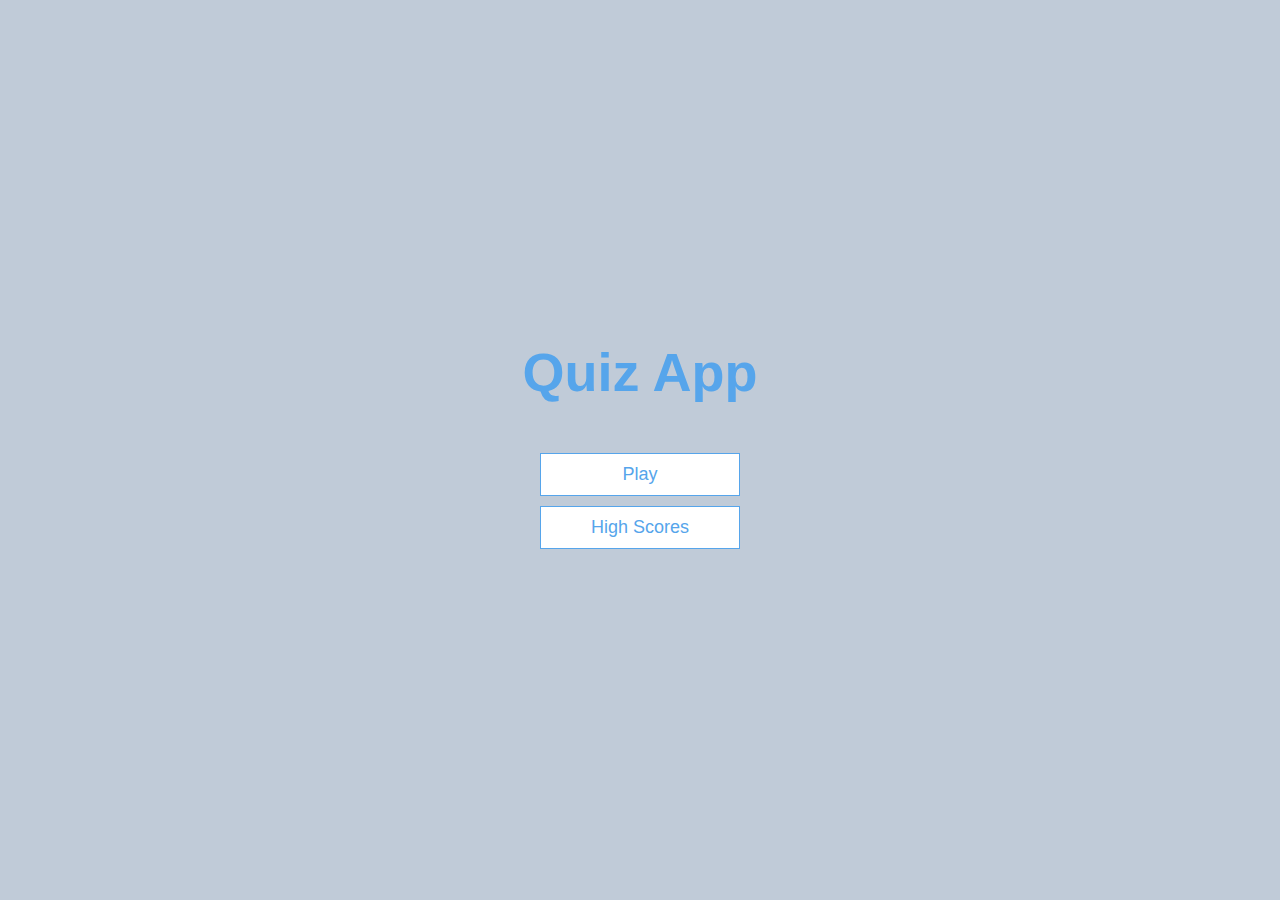
<file: index.html>
<!DOCTYPE html>
<html lang="en">
  <head>
    <meta charset="UTF-8" />
    <meta name="viewport" content="width=device-width, initial-scale=1.0" />
    <meta http-equiv="X-UA-Compatible" content="ie=edge" />
    <title>Quiz</title>
    <link rel="stylesheet" href="app.css" />
  </head>
  <body>
    <div class="container">
      <div id="home" class="flex-center flex-column">
        <h1>Quiz App</h1>
        <a class="btn" href="/game.html">Play</a>
        <a class="btn" href="/highscores.html">High Scores</a>
      </div>
    </div>
    
  </body>
</html>
</file>
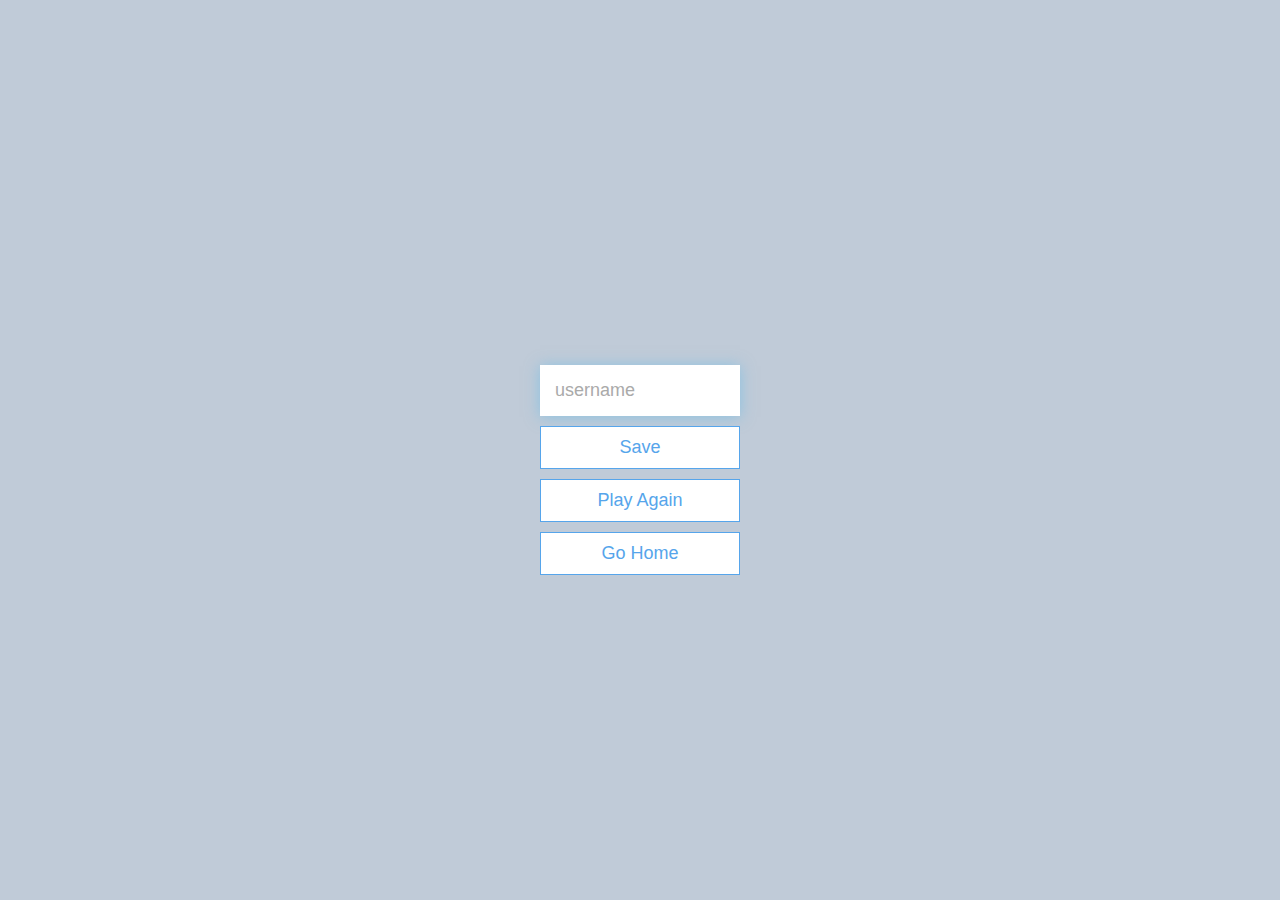
<file: end.html>
<!DOCTYPE html>
<html lang="en">
  <head>
    <meta charset="UTF-8" />
    <meta name="viewport" content="width=device-width, initial-scale=1.0" />
    <meta http-equiv="X-UA-Compatible" content="ie=edge" />
    <title>Congrats!</title>
    <link rel="stylesheet" href="app.css" />
  </head>
  <body>
    <div class="container">
      <div id="end" class="flex-center flex-column">
        <h1 id="finalScore"></h1>
        <form>
          <input
            type="text"
            name="username"
            id="username"
            placeholder="username"
          />
          <button
            type="submit"
            class="btn"
            id="saveScoreBtn"
            onclick="saveHighScore(event)"
            disabled
          >
            Save
          </button>
        </form>
        <a class="btn" href="/game.html">Play Again</a>
        <a class="btn" href="/">Go Home</a>
      </div>
    </div>
    <script src="end.js"></script>
  </body>
</html>
</file>
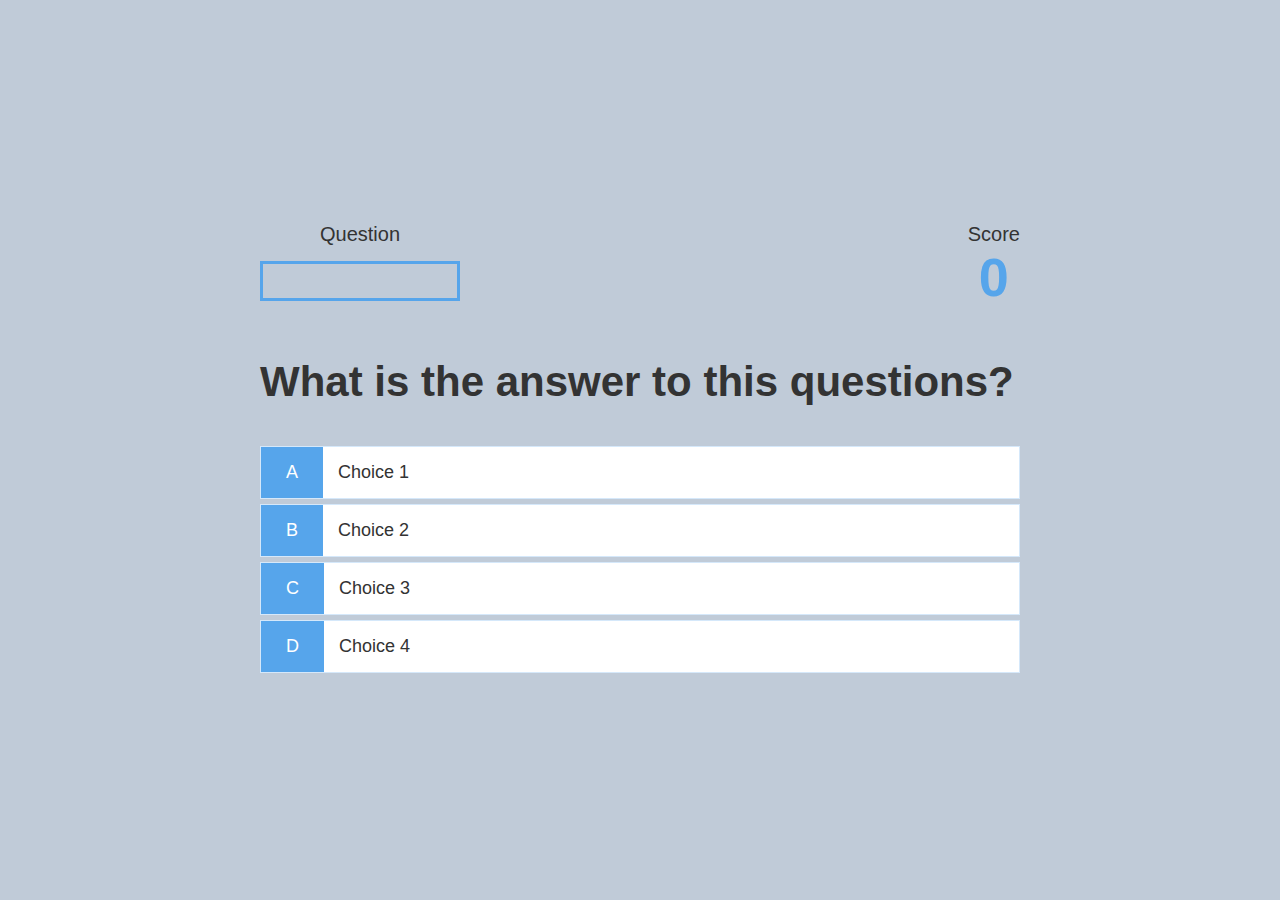
<file: game.html>
<!DOCTYPE html>
<html lang="en">
  <head>
    <meta charset="UTF-8" />
    <meta name="viewport" content="width=device-width, initial-scale=1.0" />
    <meta http-equiv="X-UA-Compatible" content="ie=edge" />
    <title>Quiz - Play</title>
    <link rel="stylesheet" href="app.css" />
    <link rel="stylesheet" href="game.css" />
  </head>
  <body>
    <div class="container">
      <div id="game" class="justify-center flex-column">
        <div id="hud">
          <div id="hud-item">
            <p id="progressText" class="hud-prefix">
              Question
            </p>
            <div id="progressBar">
              <div id="progressBarFull"></div>
            </div>
          </div>
          <div id="hud-item">
            <p class="hud-prefix">
              Score
            </p>
            <h1 class="hud-main-text" id="score">
              0
            </h1>
          </div>
        </div>
        <h2 id="question">What is the answer to this questions?</h2>
        <div class="choice-container">
          <p class="choice-prefix">A</p>
          <p class="choice-text" data-number="1">Choice 1</p>
        </div>
        <div class="choice-container">
          <p class="choice-prefix">B</p>
          <p class="choice-text" data-number="2">Choice 2</p>
        </div>
        <div class="choice-container">
          <p class="choice-prefix">C</p>
          <p class="choice-text" data-number="3">Choice 3</p>
        </div>
        <div class="choice-container">
          <p class="choice-prefix">D</p>
          <p class="choice-text" data-number="4">Choice 4</p>
        </div>
      </div>
    </div>
    <script src="game.js"></script>
  </body>
</html>
</file>
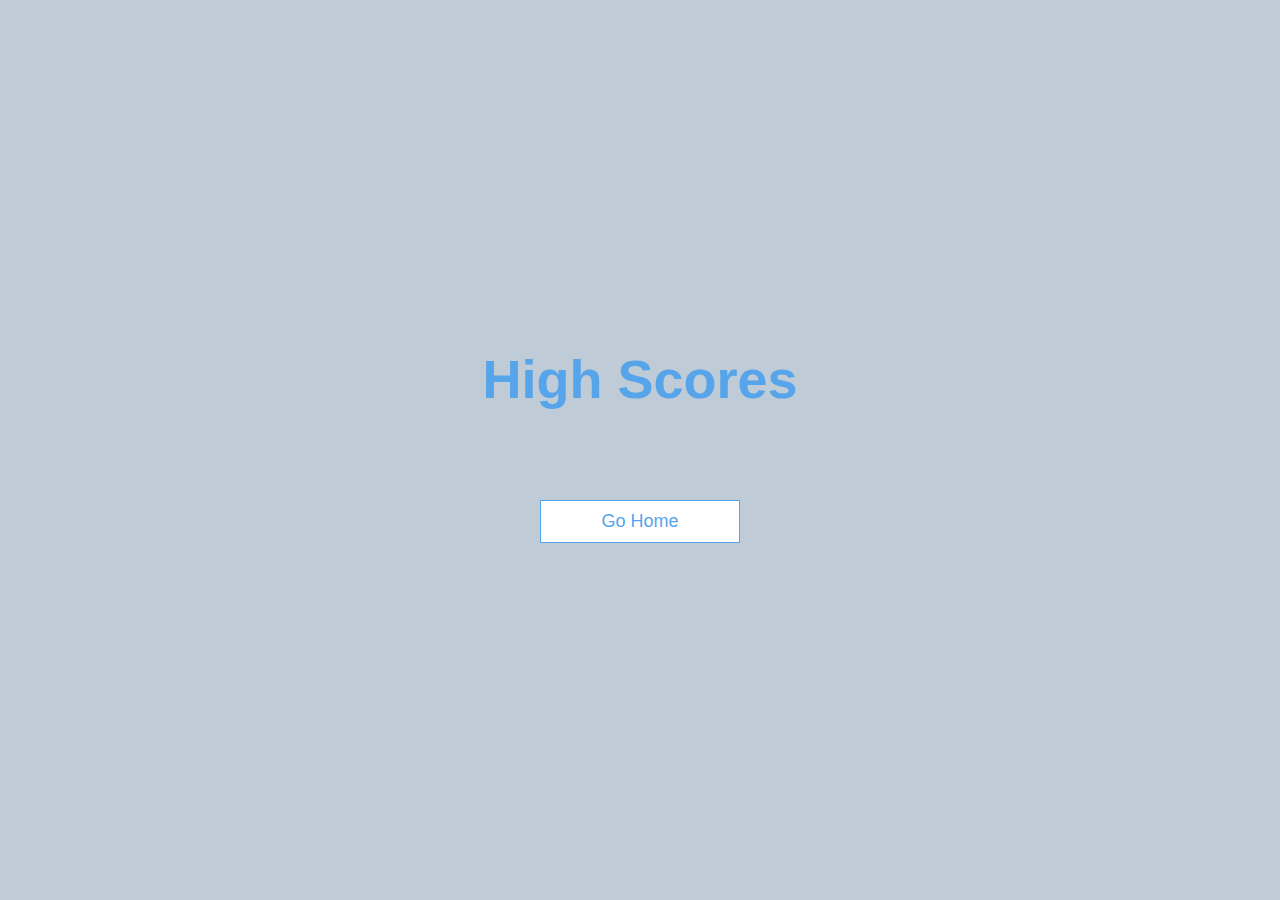
<file: highscores.html>
<!DOCTYPE html>
<html lang="en">
  <head>
    <meta charset="UTF-8" />
    <meta name="viewport" content="width=device-width, initial-scale=1.0" />
    <meta http-equiv="X-UA-Compatible" content="ie=edge" />
    <title>High Scores</title>
    <link rel="stylesheet" href="app.css" />
    <link rel="stylesheet" href="highscores.css" />
  </head>
  <body>
    <div class="container">
      <div id="highScores" class="flex-center flex-column">
        <h1 id="finalScore">High Scores</h1>
        <ul id="highScoresList"></ul>
        <a class="btn" href="/">Go Home</a>
      </div>
    </div>
    <script src="highscores.js"></script>
  </body>
</html>
</file>
<file: app.css>
:root {
    background-color: #c0cbd8;
    font-size: 62.5%;
  }
  
  * {
    box-sizing: border-box;
    font-family: sans-serif;
    margin: 0;
    padding: 0;
    color: #333;
    
  }
  
  h1,
  h2,
  h3,
  h4 {
    margin-bottom: 1rem;
  }
  
  h1 {
    font-size: 5.4rem;
    color: #56a5eb;
    margin-bottom: 5rem;
  }
  
  h1 > span {
    font-size: 2.4rem;
    font-weight: 500;
  }
  
  h2 {
    font-size: 4.2rem;
    margin-bottom: 4rem;
    font-weight: 700;
  }
  
  h3 {
    font-size: 2.8rem;
    font-weight: 500;
  }
  
  /* UTILITIES */
  
  .container {
    width: 100vw;
    height: 100vh;
    display: flex;
    justify-content: center;
    align-items: center;
    max-width: 80rem;
    margin: 0 auto;
    padding: 2rem;
  }
  
  .container > * {
    width: 100%;
  }
  
  .flex-column {
    display: flex;
    flex-direction: column;
  }
  
  .flex-center {
    justify-content: center;
    align-items: center;
  }
  
  .justify-center {
    justify-content: center;
  }
  
  .text-center {
    text-align: center;
  }
  
  .hidden {
    display: none;
  }
  
  /* BUTTONS */
  .btn {
    font-size: 1.8rem;
    padding: 1rem 0;
    width: 20rem;
    text-align: center;
    border: 0.1rem solid #56a5eb;
    margin-bottom: 1rem;
    text-decoration: none;
    color: #56a5eb;
    background-color: white;
  }
  
  .btn:hover {
    cursor: pointer;
    box-shadow: 0 0.4rem 1.4rem 0 rgba(86, 185, 235, 0.5);
    transform: translateY(-0.1rem);
    transition: transform 150ms;
  }
  
  .btn[disabled]:hover {
    cursor: not-allowed;
    box-shadow: none;
    transform: none;
  }
  
  /* FORMS */
  form {
    width: 100%;
    display: flex;
    flex-direction: column;
    align-items: center;
  }
  
  input {
    margin-bottom: 1rem;
    width: 20rem;
    padding: 1.5rem;
    font-size: 1.8rem;
    border: none;
    box-shadow: 0 0.1rem 1.4rem 0 rgba(86, 185, 235, 0.5);
  }
  
  input::placeholder {
    color: #aaaaaa;
  }
</file>
<file: game.css>
.choice-container {
    display: flex;
    margin-bottom: 0.5rem;
    width: 100%;
    font-size: 1.8rem;
    border: 0.1rem solid rgb(86, 165, 235, 0.25);
    background-color: white;
  }
  
  .choice-container:hover {
    cursor: pointer;
    box-shadow: 0 0.4rem 1.4rem 0 rgba(86, 185, 235, 0.5);
    transform: translateY(-0.1rem);
    transition: transform 150ms;
  }
  
  .choice-prefix {
    padding: 1.5rem 2.5rem;
    background-color: #56a5eb;
    color: white;
  }
  
  .choice-text {
    padding: 1.5rem;
    width: 100%;
  }
  
  .correct {
    background-color: #28a745;
  }
  
  .incorrect {
    background-color: #dc3545;
  }
  
  /* HUD */
  
  #hud {
    display: flex;
    justify-content: space-between;
  }
  
  .hud-prefix {
    text-align: center;
    font-size: 2rem;
  }
  
  .hud-main-text {
    text-align: center;
  }
  
  #progressBar {
    width: 20rem;
    height: 4rem;
    border: 0.3rem solid #56a5eb;
    margin-top: 1.5rem;
  }
  
  #progressBarFull {
    height: 3.4rem;
    background-color: #56a5eb;
    width: 0%;
  }
</file>
<file: highscores.css>
#highScoresList {
  list-style: none;
  padding-left: 0;
  margin-bottom: 4rem;
}

.high-score {
  font-size: 2.8rem;
  margin-bottom: 0.5rem;
}

.high-score:hover {
  transform: scale(1.025);
}
</file>
